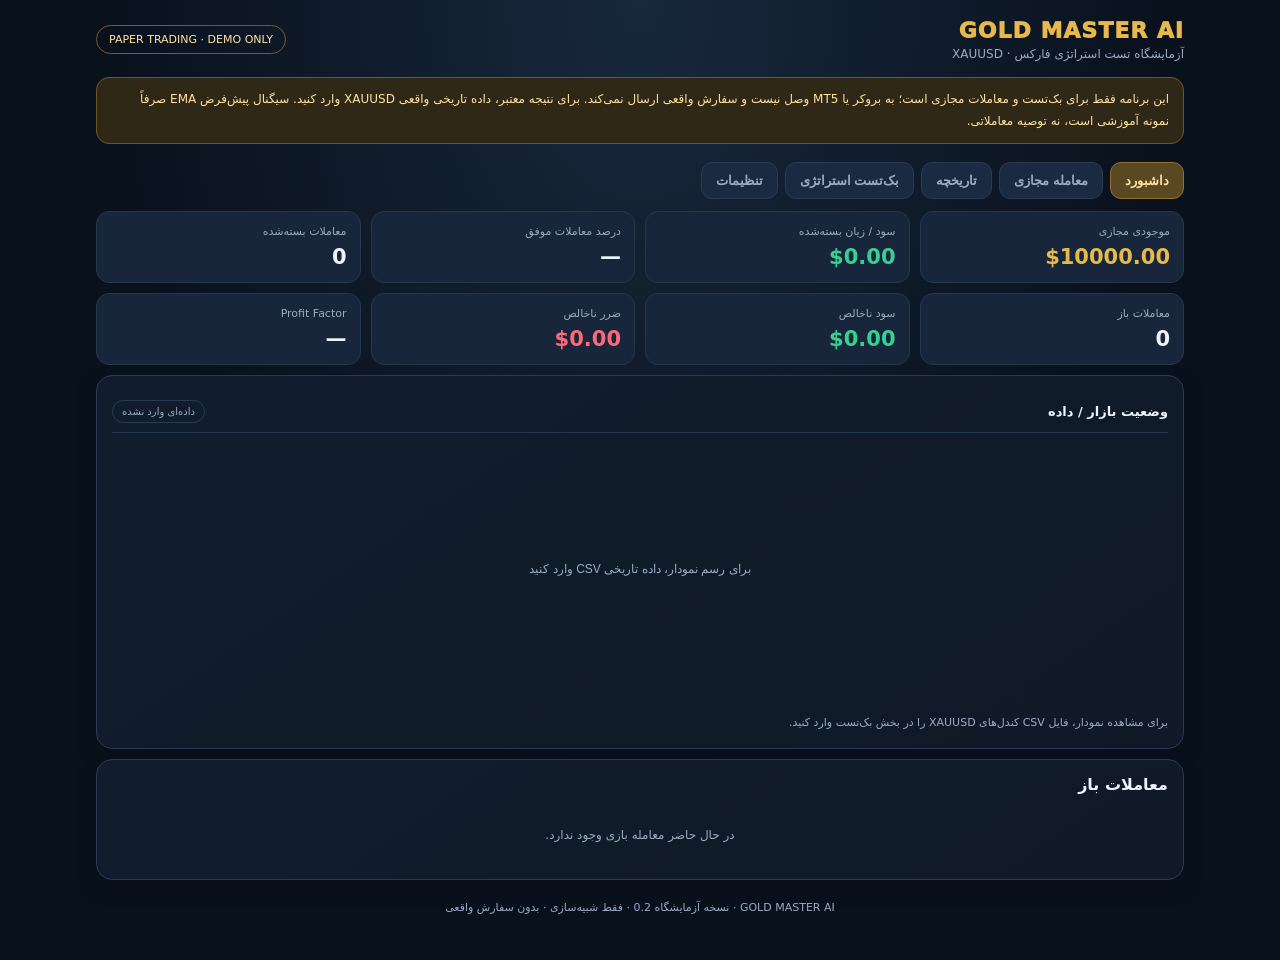
<file: GOLD_MASTER_AI_v0.2.html>
<!doctype html>
<html lang="fa" dir="rtl">
<head>
<meta charset="utf-8"><meta name="viewport" content="width=device-width,initial-scale=1">
<meta name="theme-color" content="#0b1220">
<title>GOLD MASTER AI — آزمایشگاه استراتژی طلا</title>
<style>
:root{--bg:#09111d;--panel:#111d2d;--panel2:#17263a;--line:#293b53;--txt:#edf3fc;--muted:#9aacc3;--gold:#e7b84b;--green:#39cf91;--red:#ff6876;--blue:#78aaff}
*{box-sizing:border-box}body{margin:0;background:radial-gradient(ellipse at top,#18283d 0,#09111d 58%);color:var(--txt);font-family:system-ui,-apple-system,"Segoe UI",sans-serif}
main{max-width:1120px;margin:auto;padding:18px 16px 42px}.top{display:flex;justify-content:space-between;align-items:center;gap:12px;flex-wrap:wrap;margin-bottom:16px}.brand{font-weight:950;letter-spacing:1px;color:var(--gold);font-size:22px}.sub{font-size:12px;color:var(--muted);margin-top:4px}.demo{border:1px solid #745d2d;color:#ffe3a0;padding:7px 12px;border-radius:20px;font-size:11px}
.notice{background:#302817;border:1px solid #6e5727;color:#ffe3a0;padding:11px 14px;border-radius:13px;font-size:12px;line-height:1.8;margin-bottom:14px}
nav{display:flex;gap:7px;overflow:auto;padding:4px 0 12px}nav button{white-space:nowrap;background:#1a2a40;color:var(--muted);padding:10px 14px;border:1px solid var(--line);font-size:13px}nav button.active{background:#5a4823;color:#ffe2a0;border-color:#94712d}
button{border:0;border-radius:11px;padding:11px 14px;font-weight:800;font-size:13px;cursor:pointer;background:var(--gold);color:#101722}button.secondary{background:#293b53;color:var(--txt)}button.green{background:#176344;color:#d9ffed}button.red{background:#702b37;color:#ffe4e7}button:disabled{opacity:.4;cursor:not-allowed}
.page{display:none}.page.active{display:block}.card{background:linear-gradient(145deg,var(--panel),#0f1927);border:1px solid var(--line);border-radius:16px;padding:15px;margin:10px 0;box-shadow:0 8px 24px #0002}.grid{display:grid;grid-template-columns:repeat(4,1fr);gap:10px}.metric{background:var(--panel2);border:1px solid #25374d;border-radius:13px;padding:13px;min-width:0}.label{font-size:11px;color:var(--muted)}.value{font-size:21px;font-weight:850;margin-top:7px;overflow-wrap:anywhere}.gold{color:var(--gold)}.greenText{color:var(--green)}.redText{color:var(--red)}.muted{color:var(--muted)}.sectionTitle{font-weight:850;margin-bottom:12px}.row{display:flex;justify-content:space-between;gap:10px;align-items:center;padding:9px 0;border-bottom:1px solid #26384e;font-size:13px}.row:last-child{border-bottom:0}.formgrid{display:grid;grid-template-columns:repeat(3,1fr);gap:10px}.field{display:flex;flex-direction:column;gap:6px}.field label{font-size:11px;color:var(--muted)}input,select{width:100%;background:#0b1523;color:var(--txt);border:1px solid #33475f;border-radius:10px;padding:11px;font:inherit;min-width:0}input[type=file]{padding:8px;font-size:12px}.actions{display:flex;gap:8px;flex-wrap:wrap;margin-top:12px}.small{font-size:11px;color:var(--muted);line-height:1.8}.tablewrap{overflow:auto}table{width:100%;border-collapse:collapse;min-width:720px;font-size:12px}th,td{text-align:right;padding:11px 9px;border-bottom:1px solid #293b53;white-space:nowrap}th{color:var(--muted);font-weight:700;background:#142236}td{color:#e5edf8}.badge{display:inline-block;padding:4px 8px;border-radius:8px;font-size:10px;font-weight:800}.buy{background:#123c30;color:#7de6b8}.sell{background:#49252c;color:#ff9ca5}.open{background:#3d3520;color:#f4d47b}.chartbox{height:280px;position:relative}.chartbox canvas{width:100%;height:100%;display:block}.empty{text-align:center;color:var(--muted);padding:22px;font-size:12px}.two{display:grid;grid-template-columns:1fr 1fr;gap:10px}.hidden{display:none!important}.pill{border:1px solid var(--line);padding:5px 9px;border-radius:20px;color:var(--muted);font-size:10px}
@media(max-width:760px){.grid{grid-template-columns:repeat(2,1fr)}.formgrid{grid-template-columns:repeat(2,1fr)}.value{font-size:18px}.two{grid-template-columns:1fr}}
@media(max-width:420px){main{padding:12px}.formgrid{grid-template-columns:1fr 1fr}.brand{font-size:19px}}
</style></head>
<body><main>
<header class="top"><div><div class="brand">GOLD MASTER AI</div><div class="sub">آزمایشگاه تست استراتژی فارکس · XAUUSD</div></div><span class="demo">PAPER TRADING · DEMO ONLY</span></header>
<div class="notice">این برنامه فقط برای بک‌تست و معاملات مجازی است؛ به بروکر یا MT5 وصل نیست و سفارش واقعی ارسال نمی‌کند. برای نتیجه معتبر، داده تاریخی واقعی XAUUSD وارد کنید. سیگنال پیش‌فرض EMA صرفاً نمونه آموزشی است، نه توصیه معاملاتی.</div>
<nav>
<button class="active" data-page="dashboard">داشبورد</button><button data-page="trade">معامله مجازی</button><button data-page="history">تاریخچه</button><button data-page="backtest">بک‌تست استراتژی</button><button data-page="settings">تنظیمات</button>
</nav>
<section id="dashboard" class="page active">
<div class="grid">
<div class="metric"><div class="label">موجودی مجازی</div><div class="value gold" id="balance">$10,000.00</div></div>
<div class="metric"><div class="label">سود / زیان بسته‌شده</div><div class="value" id="net">$0.00</div></div>
<div class="metric"><div class="label">درصد معاملات موفق</div><div class="value" id="winrate">—</div></div>
<div class="metric"><div class="label">معاملات بسته‌شده</div><div class="value" id="closedCount">0</div></div>
<div class="metric"><div class="label">معاملات باز</div><div class="value" id="openCount">0</div></div>
<div class="metric"><div class="label">سود ناخالص</div><div class="value greenText" id="grossWin">$0.00</div></div>
<div class="metric"><div class="label">ضرر ناخالص</div><div class="value redText" id="grossLoss">$0.00</div></div>
<div class="metric"><div class="label">Profit Factor</div><div class="value" id="pf">—</div></div>
</div>
<div class="card"><div class="row"><strong>وضعیت بازار / داده</strong><span class="pill" id="dataStatus">داده‌ای وارد نشده</span></div><div class="chartbox"><canvas id="chart"></canvas></div><div class="small" id="chartNote">برای مشاهده نمودار، فایل CSV کندل‌های XAUUSD را در بخش بک‌تست وارد کنید.</div></div>
<div class="card"><div class="sectionTitle">معاملات باز</div><div id="openList" class="empty">در حال حاضر معامله بازی وجود ندارد.</div></div>
</section>
<section id="trade" class="page">
<div class="card"><div class="sectionTitle">ثبت معامله مجازی دستی</div><div class="formgrid">
<div class="field"><label>نماد</label><input id="symbol" value="XAUUSD"></div>
<div class="field"><label>جهت معامله</label><select id="side"><option value="BUY">BUY — خرید</option><option value="SELL">SELL — فروش</option></select></div>
<div class="field"><label>قیمت ورود</label><input id="entry" type="number" step="0.01" placeholder="مثلاً 2350.00"></div>
<div class="field"><label>حجم (لات)</label><input id="lots" type="number" min="0.01" step="0.01" value="0.01"></div>
<div class="field"><label>حد ضرر (قیمت)</label><input id="sl" type="number" step="0.01" placeholder="اختیاری"></div>
<div class="field"><label>حد سود (قیمت)</label><input id="tp" type="number" step="0.01" placeholder="اختیاری"></div>
<div class="field"><label>قیمت فعلی / خروج</label><input id="exitPrice" type="number" step="0.01" placeholder="برای بستن معامله"></div>
<div class="field"><label>کمیسیون هر لات (دلار)</label><input id="commission" type="number" min="0" step="0.1" value="0"></div>
<div class="field"><label>اسپرد (واحد قیمت)</label><input id="spread" type="number" min="0" step="0.01" value="0"></div>
</div><div class="actions"><button id="openTrade">ثبت خرید / فروش مجازی</button></div><p class="small">برای سادگی محاسبه XAUUSD، ارزش هر 1.00 حرکت قیمت در یک لات برابر 100 دلار فرض شده است؛ مشخصات قرارداد بروکر خود را در صورت تفاوت بررسی کنید. اسپرد و کمیسیون در محاسبه تقریبی لحاظ می‌شوند.</p></div>
<div class="card"><div class="sectionTitle">بستن معامله باز</div><div class="formgrid"><div class="field"><label>شناسه معامله</label><select id="closeId"></select></div><div class="field"><label>قیمت خروج</label><input id="manualExit" type="number" step="0.01" placeholder="قیمت خروج"></div></div><div class="actions"><button class="green" id="closeTrade">بستن معامله انتخاب‌شده</button></div></div>
</section>
<section id="history" class="page">
<div class="card"><div class="row"><strong>تاریخچه کامل معاملات</strong><span class="pill" id="historyCount">0 رکورد</span></div><div class="actions"><button class="secondary" id="exportCsv">خروجی CSV</button><button class="secondary" id="exportJson">پشتیبان JSON</button><button class="red" id="clearHistory">پاک‌کردن تاریخچه</button></div><div class="tablewrap"><table><thead><tr><th>شناسه</th><th>نماد</th><th>جهت</th><th>ورود</th><th>خروج</th><th>لات</th><th>زمان ورود</th><th>زمان خروج</th><th>سود/ضرر $</th><th>وضعیت</th></tr></thead><tbody id="historyBody"></tbody></table></div><div id="historyEmpty" class="empty">هنوز معامله‌ای ثبت نشده است.</div></div>
</section>
<section id="backtest" class="page">
<div class="card"><div class="sectionTitle">ورود داده تاریخی XAUUSD</div><div class="field"><label>فایل CSV کندل‌ها (ستون‌های time/date و close الزامی؛ open/high/low اختیاری)</label><input type="file" id="csvFile" accept=".csv,text/csv"></div><div class="small">هر ردیف باید یک کندل باشد. نمونه سرستون: time,open,high,low,close یا date,close. فایل را از منبع داده معتبر یا خروجی پلتفرم معاملاتی تهیه کنید.</div><div class="row"><span>تعداد کندل‌های بارگذاری‌شده</span><strong id="candleCount">0</strong></div></div>
<div class="card"><div class="sectionTitle">تنظیمات استراتژی نمونه EMA Crossover</div><div class="formgrid">
<div class="field"><label>EMA سریع</label><input id="fastEma" type="number" min="2" value="9"></div>
<div class="field"><label>EMA کند</label><input id="slowEma" type="number" min="3" value="21"></div>
<div class="field"><label>سرمایه شروع بک‌تست ($)</label><input id="btBalance" type="number" min="1" value="10000"></div>
<div class="field"><label>ریسک هر معامله (%)</label><input id="riskPct" type="number" min="0.1" max="10" step="0.1" value="1"></div>
<div class="field"><label>حد ضرر (%)</label><input id="btSl" type="number" min="0.1" step="0.1" value="1"></div>
<div class="field"><label>حد سود به ریسک (R)</label><input id="btRR" type="number" min="0.1" step="0.1" value="2"></div>
<div class="field"><label>اسپرد قیمت</label><input id="btSpread" type="number" min="0" step="0.01" value="0.30"></div>
<div class="field"><label>کمیسیون هر لات ($)</label><input id="btComm" type="number" min="0" step="0.1" value="0"></div>
</div><div class="actions"><button id="runBacktest">اجرای بک‌تست</button><button class="secondary" id="saveBacktestTrades">افزودن معاملات بک‌تست به تاریخچه</button></div><div class="small">منطق نمونه: تقاطع EMA سریع و کند؛ ورود در بسته‌شدن کندل سیگنال و خروج با حد ضرر، حد سود یا سیگنال مخالف. این فقط یک قالب آزمایشی است و هنوز استراتژی اختصاصی شما نیست.</div></div>
<div id="btResults" class="card hidden"><div class="sectionTitle">نتیجه بک‌تست</div><div class="grid">
<div class="metric"><div class="label">سود/ضرر خالص</div><div class="value" id="btNet">$0</div></div><div class="metric"><div class="label">درصد موفقیت</div><div class="value" id="btWin">0%</div></div><div class="metric"><div class="label">تعداد معاملات</div><div class="value" id="btTrades">0</div></div><div class="metric"><div class="label">بیشترین افت سرمایه</div><div class="value" id="btDd">0%</div></div><div class="metric"><div class="label">Profit Factor</div><div class="value" id="btPf">—</div></div><div class="metric"><div class="label">موجودی پایانی</div><div class="value" id="btFinal">$0</div></div></div><div class="tablewrap"><table><thead><tr><th>جهت</th><th>ورود</th><th>خروج</th><th>سود/ضرر</th><th>دلیل خروج</th></tr></thead><tbody id="btBody"></tbody></table></div></div>
</section>
<section id="settings" class="page">
<div class="card"><div class="sectionTitle">تنظیمات حساب مجازی</div><div class="formgrid"><div class="field"><label>موجودی اولیه ($)</label><input id="initialBalance" type="number" min="1" value="10000"></div><div class="field"><label>ارزش دلاری حرکت 1.00 در هر لات</label><input id="contractValue" type="number" min="0.01" step="0.01" value="100"></div></div><div class="actions"><button id="saveSettings">ذخیره تنظیمات</button><button class="secondary" id="resetAccount">بازنشانی حساب مجازی</button></div><p class="small">اطلاعات معاملات در حافظه محلی همین مرورگر ذخیره می‌شود. پاک‌کردن داده‌های مرورگر یا استفاده از دستگاه دیگر ممکن است تاریخچه را حذف کند؛ مرتباً فایل پشتیبان بگیرید.</p></div>
<div class="card"><div class="sectionTitle">راهنمای شروع</div><div class="row"><span>۱. داده تاریخی</span><span class="muted">CSV واقعی XAUUSD وارد کنید</span></div><div class="row"><span>۲. قوانین استراتژی</span><span class="muted">پارامترها را تنظیم و بک‌تست کنید</span></div><div class="row"><span>۳. معاملات مجازی</span><span class="muted">ورود و خروج را دستی ثبت کنید</span></div><div class="row"><span>۴. ارزیابی</span><span class="muted">افت سرمایه و سود خالص را بسنجید</span></div></div>
</section>
<footer class="small" style="text-align:center;margin-top:18px">GOLD MASTER AI · نسخه آزمایشگاه 0.2 · فقط شبیه‌سازی · بدون سفارش واقعی</footer>
</main>
<script>
const $=id=>document.getElementById(id), KEY='goldMasterAI_v02';
let state={initial:10000,contract:100,trades:[],candles:[]},btTrades=[];
const money=n=>(n<0?'-$':'$')+Math.abs(n).toFixed(2),fmt=n=>Number(n).toFixed(2),stamp=()=>new Date().toLocaleString('fa-IR');
function load(){try{const x=JSON.parse(localStorage.getItem(KEY));if(x)state={...state,...x};}catch(e){}}
function save(){localStorage.setItem(KEY,JSON.stringify(state));}
function closed(){return state.trades.filter(t=>t.status==='CLOSED')}
function net(){return closed().reduce((s,t)=>s+t.pnl,0)}
function equity(){return state.initial+net()}
function stats(){let c=closed(),w=c.filter(t=>t.pnl>0),l=c.filter(t=>t.pnl<0),gw=w.reduce((s,t)=>s+t.pnl,0),gl=Math.abs(l.reduce((s,t)=>s+t.pnl,0));return {c,w,l,gw,gl,wr:c.length?w.length/c.length*100:0,pf:gl?gw/gl:(gw?Infinity:0)}}
function render(){
let s=stats();$('balance').textContent=money(equity());$('net').textContent=money(net());$('net').className='value '+(net()>=0?'greenText':'redText');$('winrate').textContent=s.c.length?s.wr.toFixed(1)+'%':'—';$('closedCount').textContent=s.c.length;$('openCount').textContent=state.trades.filter(t=>t.status==='OPEN').length;$('grossWin').textContent=money(s.gw);$('grossLoss').textContent=money(-s.gl);$('pf').textContent=s.pf===Infinity?'∞':s.c.length?s.pf.toFixed(2):'—';
let op=state.trades.filter(t=>t.status==='OPEN');$('openList').innerHTML=op.length?op.map(t=>`<div class="row"><span>#${t.id} · ${t.symbol} · <b class="${t.side==='BUY'?'greenText':'redText'}">${t.side}</b> · ورود ${fmt(t.entry)}</span><button class="secondary" onclick="quickClose(${t.id})">بستن</button></div>`).join(''):'در حال حاضر معامله بازی وجود ندارد.';
$('closeId').innerHTML=op.map(t=>`<option value="${t.id}">#${t.id} · ${t.side} · ${fmt(t.entry)}</option>`).join('');$('historyCount').textContent=state.trades.length+' رکورد';$('historyEmpty').classList.toggle('hidden',!!state.trades.length);
$('historyBody').innerHTML=state.trades.slice().reverse().map(t=>`<tr><td>#${t.id}</td><td>${esc(t.symbol)}</td><td><span class="badge ${t.side==='BUY'?'buy':'sell'}">${t.side}</span></td><td>${fmt(t.entry)}</td><td>${t.exit==null?'—':fmt(t.exit)}</td><td>${t.lots}</td><td>${esc(t.opened)}</td><td>${esc(t.closedAt||'—')}</td><td class="${t.pnl==null?'':t.pnl>=0?'greenText':'redText'}">${t.pnl==null?'—':money(t.pnl)}</td><td><span class="badge ${t.status==='OPEN'?'open':'buy'}">${t.status==='OPEN'?'باز':'بسته'}</span></td></tr>`).join('');
$('candleCount').textContent=state.candles.length;$('dataStatus').textContent=state.candles.length?state.candles.length+' کندل بارگذاری شد':'داده‌ای وارد نشده';drawChart();
}
function esc(s){return String(s??'').replace(/[&<>"']/g,c=>({'&':'&amp;','<':'&lt;','>':'&gt;','"':'&quot;',"'":'&#39;'}[c]))}
function calcPnl(t,exit){let direction=t.side==='BUY'?1:-1,move=(exit-t.entry)*direction;let gross=move*t.lots*state.contract;let costs=(Number(t.commission)||0)*t.lots*2+(Number(t.spread)||0)*t.lots*state.contract;return gross-costs}
function addTrade(data){let t={id:Date.now()+Math.floor(Math.random()*1000),symbol:data.symbol||'XAUUSD',side:data.side,entry:+data.entry,lots:+data.lots,sl:data.sl?+data.sl:null,tp:data.tp?+data.tp:null,commission:+data.commission||0,spread:+data.spread||0,opened:stamp(),exit:null,closedAt:null,pnl:null,status:'OPEN',source:data.source||'MANUAL'};state.trades.push(t);save();render();return t}
function closeTrade(id,price){let t=state.trades.find(x=>x.id===id&&x.status==='OPEN');if(!t||!Number.isFinite(price)||price<=0)return alert('شناسه یا قیمت خروج معتبر نیست.');t.exit=price;t.closedAt=stamp();t.pnl=calcPnl(t,price);t.status='CLOSED';save();render()}
window.quickClose=id=>{let p=prompt('قیمت خروج XAUUSD را وارد کنید:');if(p!==null)closeTrade(id,Number(p))};
$('openTrade').onclick=()=>{let entry=+$('entry').value,lots=+$('lots').value;if(!(entry>0&&lots>0))return alert('قیمت ورود و حجم لات را معتبر وارد کنید.');addTrade({symbol:$('symbol').value,side:$('side').value,entry,lots,sl:$('sl').value,tp:$('tp').value,commission:$('commission').value,spread:$('spread').value});$('entry').value='';alert('معامله مجازی ثبت شد.');};
$('closeTrade').onclick=()=>closeTrade(+$('closeId').value,+$('manualExit').value);
document.querySelectorAll('nav button').forEach(b=>b.onclick=()=>{document.querySelectorAll('nav button').forEach(x=>x.classList.toggle('active',x===b));document.querySelectorAll('.page').forEach(p=>p.classList.toggle('active',p.id===b.dataset.page));if(b.dataset.page==='dashboard')drawChart()});
$('saveSettings').onclick=()=>{let v=+$('initialBalance').value,c=+$('contractValue').value;if(v<=0||c<=0)return alert('مقادیر باید بیشتر از صفر باشند.');state.initial=v;state.contract=c;save();render();alert('تنظیمات ذخیره شد.')};
$('resetAccount').onclick=()=>{if(confirm('همه معاملات و داده‌های این حساب حذف شوند؟ ابتدا از تاریخچه پشتیبان بگیرید.')){state.trades=[];state.initial=+$('initialBalance').value||10000;save();render()}};
$('clearHistory').onclick=()=>{if(confirm('تمام تاریخچه معاملات حذف شود؟ این کار قابل بازگشت نیست.')){state.trades=[];save();render()}};
function download(name,content,type){let a=document.createElement('a'),u=URL.createObjectURL(new Blob([content],{type}));a.href=u;a.download=name;a.click();URL.revokeObjectURL(u)}
$('exportJson').onclick=()=>download('gold-master-backup.json',JSON.stringify(state,null,2),'application/json');
$('exportCsv').onclick=()=>{let rows=[['id','symbol','side','entry','exit','lots','opened','closedAt','pnl','status'],...state.trades.map(t=>[t.id,t.symbol,t.side,t.entry,t.exit??'',t.lots,t.opened,t.closedAt??'',t.pnl??'',t.status])];download('gold-master-history.csv','\ufeff'+rows.map(r=>r.map(v=>'"'+String(v).replace(/"/g,'""')+'"').join(',')).join('\n'),'text/csv;charset=utf-8')};
function parseCSV(text){let lines=text.replace(/^\uFEFF/,'').trim().split(/\r?\n/);if(lines.length<2)throw Error('فایل باید سرستون و حداقل یک ردیف داده داشته باشد.');let sep=lines[0].includes(';')?';':',';let heads=lines.shift().split(sep).map(x=>x.trim().toLowerCase().replace(/"/g,''));let ix=names=>heads.findIndex(h=>names.includes(h));let ci=ix(['close','c','قیمت پایانی']),ti=ix(['time','date','datetime','timestamp','تاریخ','زمان']);if(ci<0)throw Error('ستون close پیدا نشد.');let oi=ix(['open','o']),hi=ix(['high','h']),li=ix(['low','l']);let out=lines.map((line,i)=>{let a=line.split(sep).map(x=>x.trim().replace(/"/g,''));let num=j=>j<0?null:Number(a[j]);let close=num(ci);return {time:ti>=0?a[ti]:String(i+1),open:num(oi),high:num(hi),low:num(li),close}}).filter(x=>Number.isFinite(x.close)&&x.close>0);if(out.length<3)throw Error('داده معتبر کافی نیست.');return out}
$('csvFile').onchange=async e=>{let f=e.target.files[0];if(!f)return;try{state.candles=parseCSV(await f.text());save();render();$('chartNote').textContent='نمودار از داده‌های CSV واردشده رسم شده است.';alert(state.candles.length+' کندل بارگذاری شد.')}catch(err){alert(err.message)}};
function ema(values,period){let k=2/(period+1),out=[];values.forEach((v,i)=>out.push(i? v*k+out[i-1]*(1-k):v));return out}
function runBacktest(){let cs=state.candles;if(cs.length<30)return alert('ابتدا حداقل ۳۰ کندل تاریخی CSV وارد کنید.');let fast=+$('fastEma').value,slow=+$('slowEma').value;if(fast<2||slow<=fast)return alert('EMA کند باید بزرگ‌تر از EMA سریع باشد.');let closes=cs.map(c=>c.close),ef=ema(closes,fast),es=ema(closes,slow),balance=+$('btBalance').value,risk=+$('riskPct').value/100,slpct=+$('btSl').value/100,rr=+$('btRR').value,spread=+$('btSpread').value,comm=+$('btComm').value,peak=balance,maxdd=0,pos=null,trades=[];
for(let i=Math.max(slow,2);i<cs.length;i++){let prev=ef[i-1]-es[i-1],curr=ef[i]-es[i],signal=prev<=0&&curr>0?'BUY':prev>=0&&curr<0?'SELL':null,p=cs[i].close;
 if(pos){let exit=null,reason='';if(pos.side==='BUY'){if(p<=pos.sl){exit=pos.sl;reason='Stop Loss'}else if(p>=pos.tp){exit=pos.tp;reason='Take Profit'}else if(signal==='SELL'){exit=p;reason='Opposite Signal'}}else{if(p>=pos.sl){exit=pos.sl;reason='Stop Loss'}else if(p<=pos.tp){exit=pos.tp;reason='Take Profit'}else if(signal==='BUY'){exit=p;reason='Opposite Signal'}}
 if(exit!==null){let pnl=(exit-pos.entry)*(pos.side==='BUY'?1:-1)*pos.lots*state.contract-spread*pos.lots*state.contract-comm*pos.lots*2;balance+=pnl;trades.push({...pos,exit,pnl,reason});pos=null;}}
 if(!pos&&signal){let riskD=p*slpct,stop=signal==='BUY'?p-riskD:p+riskD,target=signal==='BUY'?p+riskD*rr:p-riskD*rr,amount=balance*risk,lots=amount/(riskD*state.contract);if(Number.isFinite(lots)&&lots>0)pos={side:signal,entry:p,sl:stop,tp:target,lots,time:cs[i].time};}
 peak=Math.max(peak,balance);maxdd=Math.max(maxdd,(peak-balance)/peak*100);
}
if(pos){let p=closes.at(-1),pnl=(p-pos.entry)*(pos.side==='BUY'?1:-1)*pos.lots*state.contract-spread*pos.lots*state.contract-comm*pos.lots*2;balance+=pnl;trades.push({...pos,exit:p,pnl,reason:'End of data'})}
let wins=trades.filter(t=>t.pnl>0),loss=trades.filter(t=>t.pnl<0),gw=wins.reduce((s,t)=>s+t.pnl,0),gl=Math.abs(loss.reduce((s,t)=>s+t.pnl,0)),total=balance-(+$('btBalance').value);btTrades=trades;
$('btResults').classList.remove('hidden');$('btNet').textContent=money(total);$('btNet').className='value '+(total>=0?'greenText':'redText');$('btWin').textContent=(trades.length?wins.length/trades.length*100:0).toFixed(1)+'%';$('btTrades').textContent=trades.length;$('btDd').textContent=maxdd.toFixed(2)+'%';$('btPf').textContent=gl? (gw/gl).toFixed(2):(gw?'∞':'—');$('btFinal').textContent=money(balance);$('btBody').innerHTML=trades.slice().reverse().map(t=>`<tr><td>${t.side}</td><td>${fmt(t.entry)}</td><td>${fmt(t.exit)}</td><td class="${t.pnl>=0?'greenText':'redText'}">${money(t.pnl)}</td><td>${t.reason}</td></tr>`).join('');}
$('runBacktest').onclick=runBacktest;
$('saveBacktestTrades').onclick=()=>{if(!btTrades.length)return alert('ابتدا بک‌تست را اجرا کنید.');btTrades.forEach(t=>{let x={id:Date.now()+Math.floor(Math.random()*1e6),symbol:'XAUUSD',side:t.side,entry:t.entry,lots:t.lots,sl:t.sl,tp:t.tp,commission:+$('btComm').value,spread:+$('btSpread').value,opened:String(t.time),exit:t.exit,closedAt:'Backtest',pnl:t.pnl,status:'CLOSED',source:'BACKTEST'};state.trades.push(x)});save();render();alert('معاملات بک‌تست به تاریخچه اضافه شدند.')};
function drawChart(){let c=$('chart'),ctx=c.getContext('2d'),w=c.clientWidth,h=c.clientHeight,dpr=window.devicePixelRatio||1;c.width=w*dpr;c.height=h*dpr;ctx.scale(dpr,dpr);ctx.clearRect(0,0,w,h);let data=state.candles.slice(-180);if(!data.length){ctx.fillStyle='#9aacc3';ctx.font='12px sans-serif';ctx.textAlign='center';ctx.fillText('برای رسم نمودار، داده تاریخی CSV وارد کنید',w/2,h/2);return}let vals=data.map(x=>x.close),min=Math.min(...vals),max=Math.max(...vals),pad=22; if(max===min)max=min+1;ctx.strokeStyle='#293b53';ctx.lineWidth=1;for(let i=0;i<4;i++){let y=pad+(h-2*pad)*i/3;ctx.beginPath();ctx.moveTo(0,y);ctx.lineTo(w,y);ctx.stroke()}ctx.strokeStyle='#e7b84b';ctx.lineWidth=2;ctx.beginPath();vals.forEach((v,i)=>{let x=i/(vals.length-1)*w,y=h-pad-(v-min)/(max-min)*(h-2*pad);i?ctx.lineTo(x,y):ctx.moveTo(x,y)});ctx.stroke();ctx.fillStyle='#9aacc3';ctx.font='10px sans-serif';ctx.textAlign='left';ctx.fillText(max.toFixed(2),5,12);ctx.fillText(min.toFixed(2),5,h-5)}
window.addEventListener('resize',drawChart);
load();$('initialBalance').value=state.initial;$('contractValue').value=state.contract;render();
</script></body></html>
</file>
